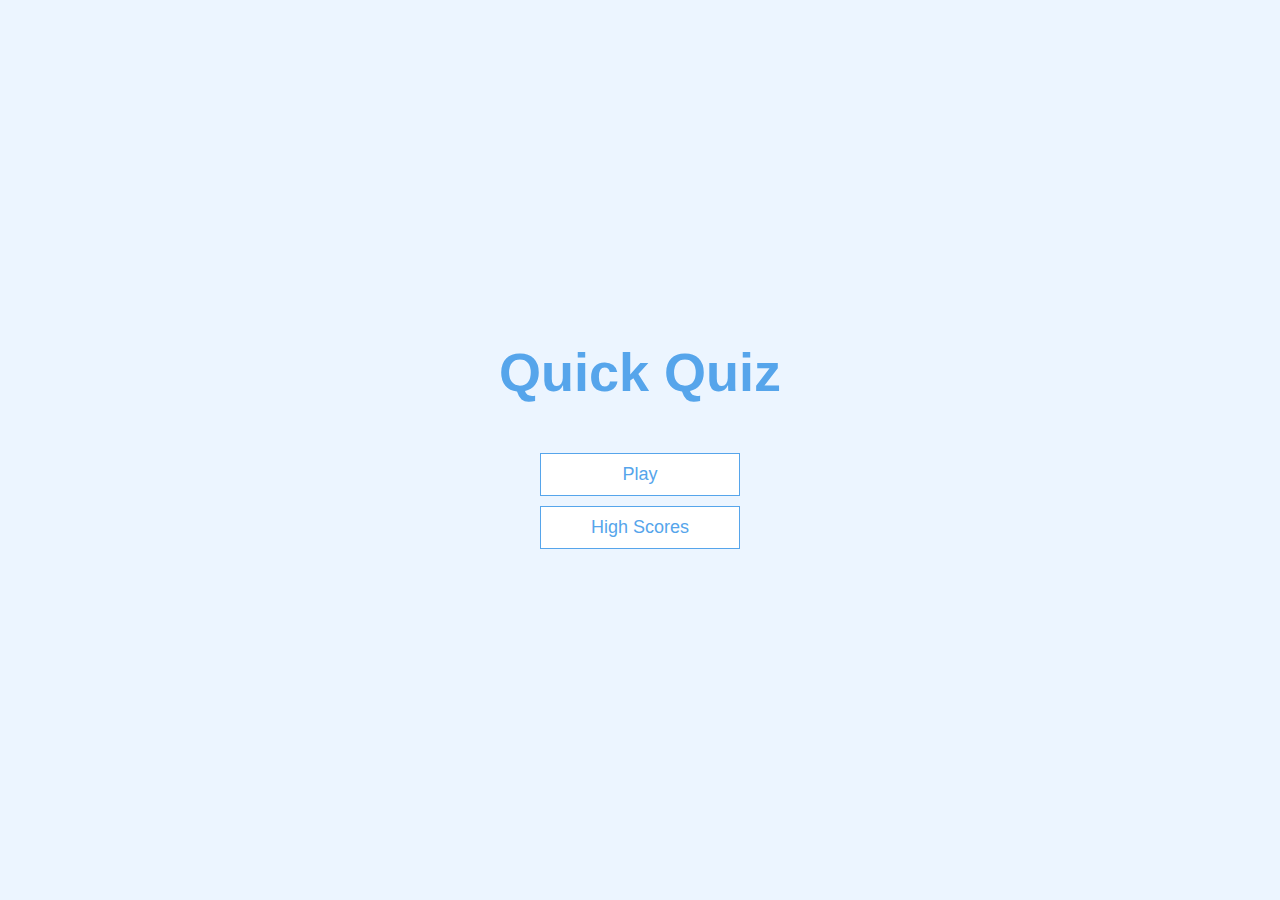
<file: index.html>
<!DOCTYPE html>
<html lang="en">
<head>
    <meta charset="UTF-8">
    <meta name="viewport" content="width=device-width, initial-scale=1.0">
    <title>Quick Quiz</title>
    <link rel="stylesheet" href="./app.css">
</head>
<body>
    <div class="container">
        <div id="home" class="flex-center flex-column">
            <h1>Quick Quiz</h1>
            <a class="btn" href="/game.html">Play</a>
            <a class="btn" href="/highscores.html">High Scores</a>
        </div>
    </div>
</body>
</html>
</file>
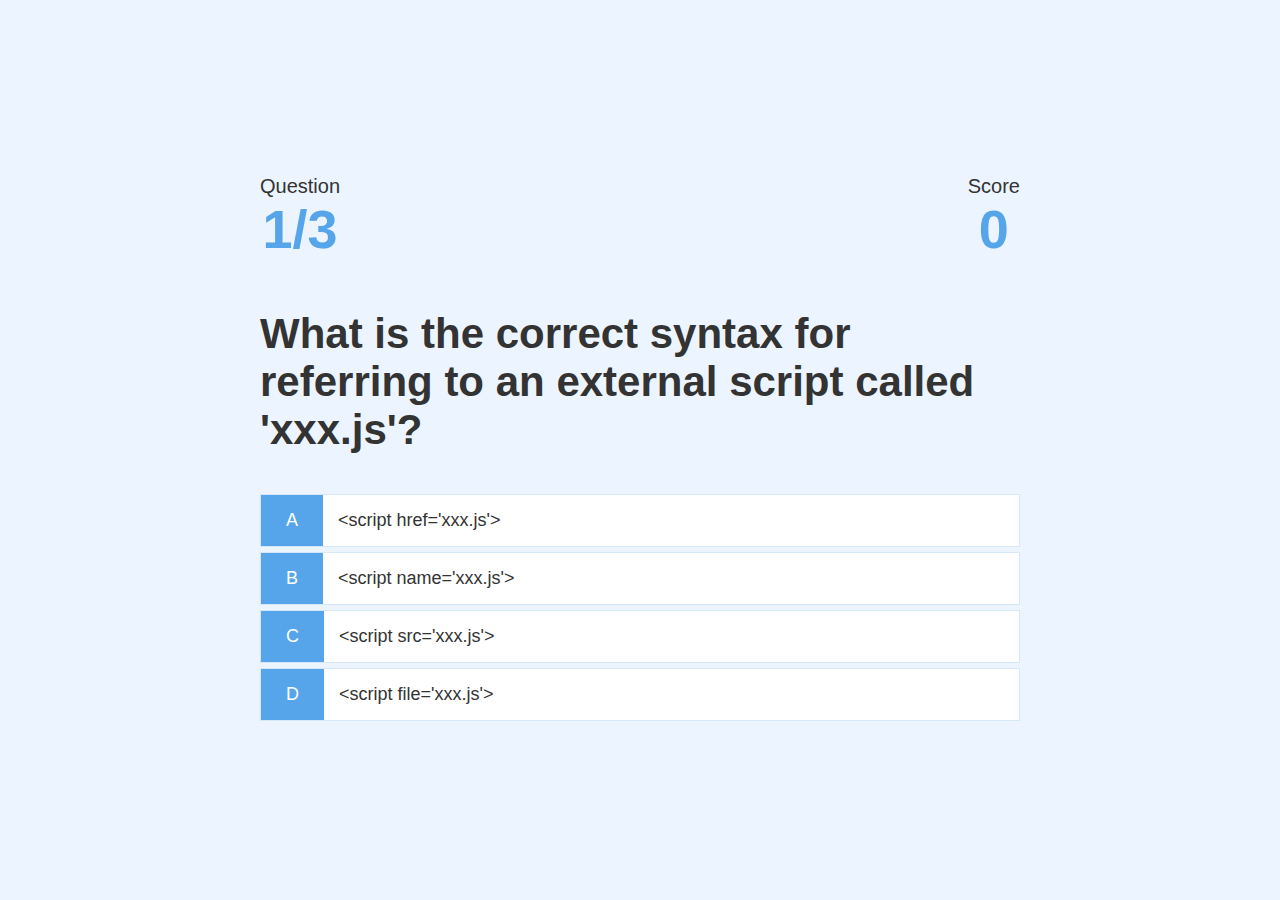
<file: game.html>
<!DOCTYPE html>
<html lang="en">
  <head>
    <meta charset="UTF-8" />
    <meta name="viewport" content="width=device-width, initial-scale=1.0" />
    <meta http-equiv="X-UA-Compatible" content="ie=edge" />
    <title>Quick Quiz - Play</title>
    <link rel="stylesheet" href="app.css" />
    <link rel="stylesheet" href="game.css" />
  </head>
  <body>
    <div class="container">
      <div id="game" class="justify-center flex-column">
        <div id="hud">
          <div id="hud-item">
            <p class="hud-prefix">
              Question
            </p>
            <h1 class="hud-main-text" id="questionCounter"></h1>
          </div>
          <div id="hud-item">
            <p class="hud-prefix">
              Score
            </p>
            <h1 class="hud-main-text" id="score">
              0
            </h1>
          </div>
        </div>
        <h2 id="question">What is the answer to this questions?</h2>
        <div class="choice-container">
          <p class="choice-prefix">A</p>
          <p class="choice-text" data-number="1">Choice 1</p>
        </div>
        <div class="choice-container">
          <p class="choice-prefix">B</p>
          <p class="choice-text" data-number="2">Choice 2</p>
        </div>
        <div class="choice-container">
          <p class="choice-prefix">C</p>
          <p class="choice-text" data-number="3">Choice 3</p>
        </div>
        <div class="choice-container">
          <p class="choice-prefix">D</p>
          <p class="choice-text" data-number="4">Choice 4</p>
        </div>
      </div>
    </div>
    <script src="game.js"></script>
  </body>
</html>
</file>
<file: app.css>
:root {
    background-color: #ecf5ff;
    font-size: 62.5%;
}

*{
    box-sizing: border-box;
    font-family: Arial, Helvetica, sans-serif;
    margin: 0;
    padding: 0;
    color: #333;
}

h1,
h2,
h3,
h4 {
  margin-bottom: 1rem;
}

h1 {
  font-size: 5.4rem;
  color: #56a5eb;
  margin-bottom: 5rem;
}

h1 > span {
  font-size: 2.4rem;
  font-weight: 500;
}

h2 {
  font-size: 4.2rem;
  margin-bottom: 4rem;
  font-weight: 700;
}

h3 {
  font-size: 2.8rem;
  font-weight: 500;
}

/* UTILITIES */

.container {
  width: 100vw;
  height: 100vh;
  display: flex;
  justify-content: center;
  align-items: center;
  max-width: 80rem;
  margin: 0 auto;
  padding: 2rem;
}

.container > * {
  width: 100%;
}

.flex-column {
  display: flex;
  flex-direction: column;
}

.flex-center {
  justify-content: center;
  align-items: center;
}

.justify-center {
  justify-content: center;
}

.text-center {
  text-align: center;
}

.hidden {
  display: none;
}

/* BUTTONS */
.btn {
  font-size: 1.8rem;
  padding: 1rem 0;
  width: 20rem;
  text-align: center;
  border: 0.1rem solid #56a5eb;
  margin-bottom: 1rem;
  text-decoration: none;
  color: #56a5eb;
  background-color: white;
}

.btn:hover {
  cursor: pointer;
  box-shadow: 0 0.4rem 1.4rem 0 rgba(86, 185, 235, 0.5);
  transform: translateY(-0.1rem);
  transition: transform 150ms;
}

.btn[disabled]:hover {
  cursor: not-allowed;
  box-shadow: none;
  transform: none;
}
</file>
<file: game.css>
.choice-container {
    display: flex;
    margin-bottom: 0.5rem;
    width: 100%;
    font-size: 1.8rem;
    border: 0.1rem solid rgb(86, 165, 235, 0.25);
    background-color: white;
  }
  
  .choice-container:hover {
    cursor: pointer;
    box-shadow: 0 0.4rem 1.4rem 0 rgba(86, 185, 235, 0.5);
    transform: translateY(-0.1rem);
    transition: transform 150ms;
  }
  
  .choice-prefix {
    padding: 1.5rem 2.5rem;
    background-color: #56a5eb;
    color: white;
  }
  
  .choice-text {
    padding: 1.5rem;
    width: 100%;
  }
  
  .correct {
    background-color: #28a745;
  }
  
  .incorrect {
    background-color: #dc3545;
  }
  
  /* HUD */
  
  #hud {
    display: flex;
    justify-content: space-between;
  }
  
  .hud-prefix {
    text-align: center;
    font-size: 2rem;
  }
  
  .hud-main-text {
    text-align: center;
  }
</file>
